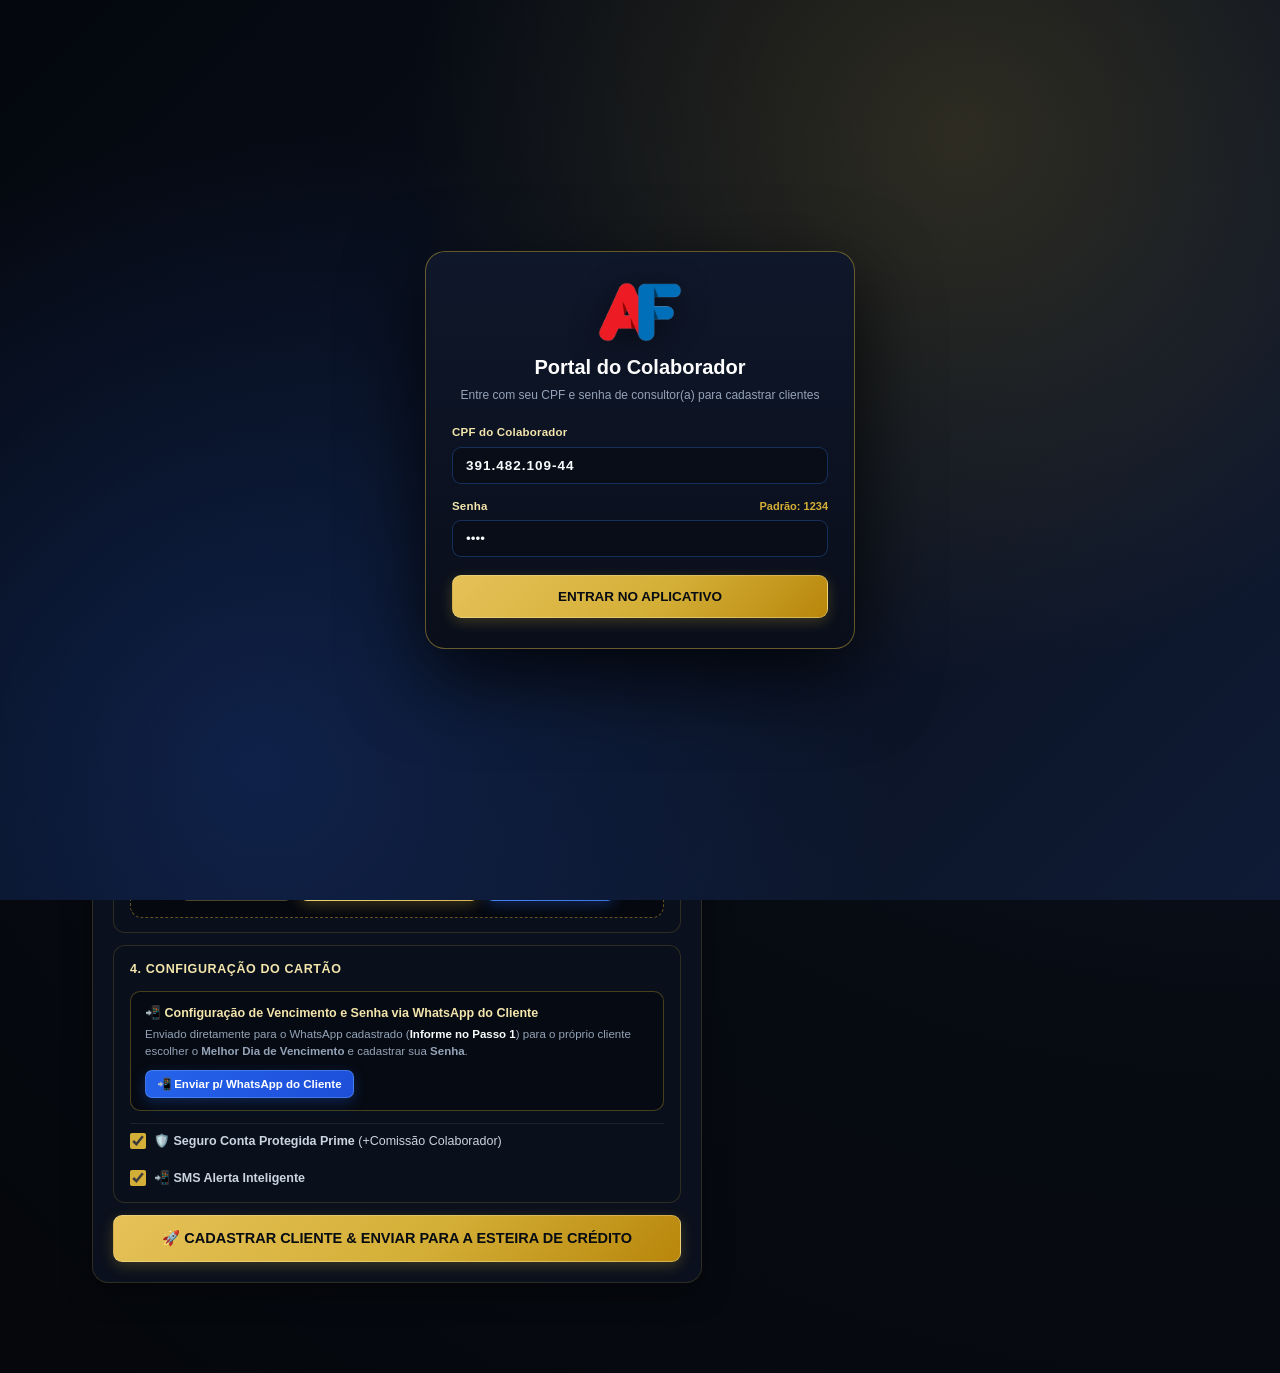
<file: cadastro.html>
<!DOCTYPE html>
<html lang="pt-BR">
<head>
  <meta charset="UTF-8" />
  <meta name="viewport" content="width=device-width, initial-scale=1.0" />
  <title>Portal do Colaborador — Cadastro de Cliente & Esteira de Crédito</title>
  <link rel="stylesheet" href="/styles.css" />
  <style>
    body {
      display: block;
      background: radial-gradient(circle at top right, #111e3d 0%, #070b12 55%, #05070c 100%);
      color: #f8fafc;
    }
    .colab-header {
      background: rgba(6, 10, 19, 0.92);
      backdrop-filter: blur(12px);
      padding: 14px 26px;
      border-bottom: 1px solid rgba(212, 175, 55, 0.25);
      display: flex;
      justify-content: space-between;
      align-items: center;
      flex-wrap: wrap;
      gap: 14px;
      position: sticky;
      top: 0;
      z-index: 50;
    }
    .colab-main {
      max-width: 1380px;
      margin: 22px auto 48px;
      padding: 0 24px;
    }
    .colab-grid {
      display: grid;
      grid-template-columns: 1.25fr 0.95fr;
      gap: 22px;
      align-items: start;
    }
    .step-section {
      background: rgba(10, 16, 29, 0.75);
      border: 1px solid rgba(212, 175, 55, 0.18);
      border-radius: 12px;
      padding: 16px 18px;
      margin-bottom: 16px;
    }
    .step-title {
      font-size: 12.5px;
      font-weight: 800;
      text-transform: uppercase;
      letter-spacing: 0.6px;
      color: var(--gold-light);
      margin-bottom: 12px;
      display: flex;
      align-items: center;
      justify-content: space-between;
    }
    .bio-frame {
      background: #05080f;
      border: 1px dashed rgba(212, 175, 55, 0.45);
      border-radius: 12px;
      padding: 16px;
      text-align: center;
    }
    .stage-item {
      display: flex;
      align-items: center;
      justify-content: space-between;
      padding: 10px 14px;
      border-radius: 10px;
      border: 1px solid rgba(59, 130, 246, 0.2);
      background: #080d18;
      margin-bottom: 8px;
      font-size: 12.5px;
    }
    .stage-item.done {
      border-color: rgba(212, 175, 55, 0.5);
      background: rgba(212, 175, 55, 0.08);
    }
    @media (max-width: 1024px) {
      .colab-grid {
        grid-template-columns: 1fr;
      }
    }
  </style>

  <style>
    /* Minimalist Collaborator Portal Declutter */
    .colab-main > .kpi-grid { display: none !important; }
    .colab-main { max-width: 1140px !important; padding: 22px !important; }
    .step-section { padding: 14px 16px !important; margin-bottom: 12px !important; }
  </style>
</head>
<body>

  <!-- TELA DE LOGIN DO COLABORADOR (ANTES DO DASHBOARD DE CADASTRO) -->
  <div id="colab-login-overlay" style="position:fixed; inset:0; z-index:999; background:radial-gradient(circle at 75% 15%, rgba(212,175,55,0.18) 0%, transparent 45%), radial-gradient(circle at 20% 85%, rgba(37,99,235,0.22) 0%, transparent 50%), linear-gradient(135deg, #04070d 0%, #0a1120 60%, #0f1b36 100%); display:flex; align-items:center; justify-content:center; padding:20px;">
    <div style="width:100%; max-width:430px; background:linear-gradient(180deg, #0f172a 0%, #090e1a 100%); border:1px solid rgba(212,175,55,0.45); border-radius:20px; padding:30px 26px; box-shadow:0 28px 80px rgba(0,0,0,0.8);">
      <div style="text-align:center; margin-bottom:20px;">
        <img src="[data-uri]" alt="Armarinhos Fernando" style="height:60px; width:auto; object-fit:contain; margin:0 auto 10px; display:block; filter:drop-shadow(0 6px 16px rgba(0,0,0,0.45));" />
        
        <h2 style="font-size:20px; font-weight:900; color:#fff;">Portal do Colaborador</h2>
        <p style="font-size:12px; color:#94a3b8; margin-top:4px;">Entre com seu CPF e senha de consultor(a) para cadastrar clientes</p>
      </div>

      <div class="form-group">
        <label class="form-label">CPF do Colaborador</label>
        <input type="text" id="login-colab-cpf" class="input" placeholder="000.000.000-00" value="391.482.109-44" maxlength="14" oninput="maskCpf(this)" style="font-weight:800; letter-spacing:1px;" />
        <input type="hidden" id="login-colab-user" value="Vanessa (Consultora Prime)" />
        <input type="hidden" id="login-colab-branch" value="Matriz Centro" />
      </div>

      <div class="form-group" style="margin-bottom:18px;">
        <div style="display:flex; justify-content:space-between; align-items:center; margin-bottom:5px;">
          <label class="form-label" style="margin-bottom:0;">Senha</label>
          <span style="font-size:11px; color:#d4af37; font-weight:700;">Padrão: 1234</span>
        </div>
        <input type="password" id="login-colab-pass" class="input" value="1234" onkeydown="if(event.key==='Enter') submitColabLogin()" />
      </div>

      <button type="button" class="btn btn-primary" style="width:100%; padding:13px; font-size:13.5px; font-weight:900;" onclick="submitColabLogin()">
        ENTRAR NO APLICATIVO
      </button>
    </div>
  </div>

  <!-- Topbar Limpa em Preto, Dourado e Azul -->
  <header class="colab-header">
    <div style="display:flex; align-items:center; gap:12px;">
      <img src="[data-uri]" alt="Armarinhos Fernando" style="height:36px; width:auto; object-fit:contain; display:block;" />
      <div>
        <div style="font-size:16px; font-weight:800; color:var(--gold-light);" id="colab-title">
          Portal do Colaborador • Armarinhos Fernando
        </div>
        <div style="font-size:11.5px; color:#94a3b8;">
          Captação em Loja • Biometria Facial • Emissão Instantânea de Voucher
        </div>
      </div>
    </div>

    <div style="display:flex; align-items:center; gap:10px; flex-wrap:wrap;">
      <select id="colab-branch" class="select" style="width:auto; padding:7px 12px; font-size:12px; font-weight:700;" onchange="updatePromoterKpis()">
        <option value="Matriz Centro">📍 Matriz Centro</option>
        <option value="Filial Shopping Sul">📍 Filial Brás (Atacado & Varejo)</option>
        <option value="Filial Norte">📍 Filial Santo Amaro</option>
        <option value="Filial Leste">📍 Filial Lapa / Tatuapé</option>
      </select>

      <select id="colab-promoter" class="select" style="width:auto; padding:7px 12px; font-size:12px; font-weight:700; border-color:var(--gold); color:var(--gold-light);" onchange="updatePromoterKpis()">
        <option value="Vanessa (Consultora Prime)">👤 Vanessa (Consultora Prime)</option>
        <option value="Rodrigo (Consultor Prime)">👤 Rodrigo (Consultor Prime)</option>
        <option value="Camila (Balcão Crediário)">👤 Camila (Balcão Crediário)</option>
        <option value="Lucas (Corredor Loja)">👤 Lucas (Corredor Loja)</option>
      </select>

      <button class="btn btn-sm btn-outline" onclick="addNewCollaborator()">+ Colaborador</button>
      <a id="admin-back-btn" href="/" class="btn btn-sm btn-outline" style="display:none;">🛡️ Console Adm</a>
      <button class="btn btn-sm btn-outline" onclick="logoutColab()">🔒 Sair</button>
    </div>
  </header>

  <main class="colab-main">

    <!-- 4 KPIs Limpos do Colaborador -->
    <div class="kpi-grid">
      <div class="kpi-card">
        <div class="kpi-label">Cadastros do Colaborador</div>
        <div class="kpi-value" id="kpi-my-leads">0 propostas</div>
        <div class="kpi-sub">Enviadas para a esteira</div>
      </div>
      <div class="kpi-card success">
        <div class="kpi-label">Aprovados & Vouchers</div>
        <div class="kpi-value" style="color:#60a5fa;" id="kpi-my-approved">0 clientes</div>
        <div class="kpi-sub">Prontos para 1ª compra</div>
      </div>
      <div class="kpi-card warning">
        <div class="kpi-label">Seguros Conta Protegida</div>
        <div class="kpi-value" id="kpi-my-seguros">0 seguros</div>
        <div class="kpi-sub">Adesão no cadastro</div>
      </div>
      <div class="kpi-card">
        <div class="kpi-label">Minha Comissão Acumulada</div>
        <div class="kpi-value" style="color:var(--gold-light);" id="kpi-my-commission">R$ 0,00</div>
        <div class="kpi-sub" id="kpi-commission-rules">R$ 6,00/cartão + R$ 3,50/seguro</div>
      </div>
    </div>

    <div class="colab-grid">

      <!-- Coluna Esquerda: Formulário Limpo em 4 Passos -->
      <div class="card">
        <div class="card-header">
          <div>
            <div class="card-title">🪪 Ficha de Cadastro do Cliente (KYC)</div>
            <div class="card-subtitle">Preencha os dados para submeter à Esteira de Crédito</div>
          </div>
          <div style="display:flex; gap:6px;">
            <button class="btn btn-sm btn-outline" onclick="fillDemoCustomer()">🧪 Preencher Exemplo</button>
            <button class="btn btn-sm btn-outline" onclick="resetRegistrationForm()">🔄 Limpar</button>
          </div>
        </div>

        <div class="card-body">

          <!-- Passo 1 -->
          <div class="step-section">
            <div class="step-title">
              <span>1. Dados Pessoais & Consulta CPF</span>
              <span class="badge badge-preventive">Serasa / Receita</span>
            </div>

            <div style="display:grid; grid-template-columns: 1.1fr 1.4fr; gap:12px;">
              <div class="form-group">
                <label class="form-label">CPF do Cliente *</label>
                <div style="display:flex; gap:6px;">
                  <input type="text" id="reg-cpf" class="input" placeholder="000.000.000-00" maxlength="14" oninput="onCpfInput(this)" />
                  <button type="button" class="btn btn-sm btn-emerald" onclick="consultarCpfBureau(false)">🔍 Birô</button>
                </div>
              </div>
              <div class="form-group">
                <label class="form-label">Nome Completo *</label>
                <input type="text" id="reg-name" class="input" placeholder="Ex: Patrícia Albuquerque" onchange="autoSaveCpfBureau()" />
              </div>
            </div>

            <div id="bureau-alert-box" style="display:none; padding:10px 12px; border-radius:8px; font-size:12px; margin-bottom:12px; background:rgba(37,99,235,0.15); border:1px solid rgba(96,165,250,0.4); color:#bfdbfe;"></div>

            <div style="display:grid; grid-template-columns: 1fr 1fr 1.2fr; gap:12px;">
              <div class="form-group" style="margin-bottom:0;">
                <label class="form-label">RG / CNH *</label>
                <input type="text" id="reg-rg" class="input" placeholder="34.812.901-2 SSP/SP" onchange="autoSaveCpfBureau()" />
              </div>
              <div class="form-group" style="margin-bottom:0;">
                <label class="form-label">Data de Nascimento</label>
                <input type="date" id="reg-birth" class="input" value="1989-06-15" onchange="autoSaveCpfBureau()" />
              </div>
              <div class="form-group" style="margin-bottom:0;">
                <label class="form-label">WhatsApp do Cliente *</label>
                <div style="display:flex; gap:6px;">
                  <input type="text" id="reg-whatsapp" class="input" placeholder="5511988776655" oninput="syncWhatsappToStep4()" />
                  <button type="button" class="btn btn-sm btn-outline" onclick="sendSmsToken()">📲 Token</button>
                </div>
              </div>
            </div>

            <div style="display:grid; grid-template-columns: 1.2fr 1fr; gap:12px; margin-top:12px;">
              <div class="form-group" style="margin-bottom:0;">
                <label class="form-label">Nome Completo da Mãe *</label>
                <input type="text" id="reg-mother" class="input" placeholder="Ex: Maria Helena Albuquerque" onchange="autoSaveCpfBureau()" />
              </div>
              <div class="form-group" style="margin-bottom:0;">
                <label class="form-label">E-mail (Fatura Digital)</label>
                <input type="email" id="reg-email" class="input" placeholder="cliente@email.com.br" />
              </div>
            </div>

            <div id="sms-token-box" style="display:none; margin-top:10px; padding:10px 12px; background:#060a12; border:1px solid var(--gold); border-radius:8px; align-items:center; justify-content:space-between; gap:8px;">
              <span style="font-size:12px; color:var(--gold-light);" id="sms-token-label">📲 Código enviado</span>
              <div style="display:flex; gap:6px;">
                <input type="text" id="reg-sms-code" class="input" style="width:90px; padding:5px; text-align:center; font-weight:800;" maxlength="4" />
                <button type="button" class="btn btn-sm btn-primary" onclick="verifySmsToken()">✔ Validar</button>
              </div>
            </div>
          </div>

          <!-- Passo 2 -->
          <div class="step-section">
            <div class="step-title">
              <span>2. Endereço, Profissão & Renda</span>
            </div>

            <div style="display:grid; grid-template-columns: 0.9fr 2.1fr; gap:12px;">
              <div class="form-group">
                <label class="form-label">CEP *</label>
                <div style="display:flex; gap:6px;">
                  <input type="text" id="reg-cep" class="input" placeholder="00000-000" maxlength="9" oninput="onCepInput(this)" />
                  <button type="button" class="btn btn-sm btn-outline" onclick="buscarCep(false)">CEP</button>
                </div>
              </div>
              <div class="form-group">
                <label class="form-label">Rua / Logradouro *</label>
                <input type="text" id="reg-address" class="input" placeholder="Preenchido automaticamente pelo CEP" />
              </div>
            </div>

            <div style="display:grid; grid-template-columns: 1.15fr 1.15fr 0.7fr 1fr; gap:10px;">
              <div class="form-group">
                <label class="form-label">Bairro *</label>
                <input type="text" id="reg-neighborhood" class="input" placeholder="Bairro" />
              </div>
              <div class="form-group">
                <label class="form-label">Cidade / UF *</label>
                <input type="text" id="reg-city" class="input" placeholder="Cidade/UF" />
              </div>
              <div class="form-group">
                <label class="form-label">Número *</label>
                <input type="text" id="reg-address-number" class="input" placeholder="Ex: 1578" />
              </div>
              <div class="form-group">
                <label class="form-label">Complemento</label>
                <input type="text" id="reg-address-comp" class="input" placeholder="Apto / Bloco" />
              </div>
            </div>

            <div style="display:grid; grid-template-columns: 1fr 1fr 0.9fr 0.9fr; gap:10px;">
              <div class="form-group" style="margin-bottom:0;">
                <label class="form-label">Ocupação</label>
                <select id="reg-occupation" class="select">
                  <option value="Assalariado CLT">Assalariado (CLT)</option>
                  <option value="Autônomo / MEI">Autônomo / MEI</option>
                  <option value="Servidor Público">Servidor Público</option>
                  <option value="Aposentado / Pensionista">Aposentado / Pensionista</option>
                  <option value="Empresário">Empresário(a)</option>
                </select>
              </div>
              <div class="form-group" style="margin-bottom:0;">
                <label class="form-label">Empresa</label>
                <input type="text" id="reg-company" class="input" placeholder="Ex: Hospital Santa Catarina" />
              </div>
              <div class="form-group" style="margin-bottom:0;">
                <label class="form-label">Renda (R$) *</label>
                <input type="number" id="reg-income" class="input" value="2800" step="100" />
              </div>
              <div class="form-group" style="margin-bottom:0;">
                <label class="form-label">Score Birô</label>
                <input type="number" id="reg-score" class="input" value="690" min="150" max="990" />
              </div>
            </div>
          </div>

          <!-- Passo 3 -->
          <div class="step-section">
            <div class="step-title">
              <span>3. Biometria Facial & Documento</span>
              <span class="badge badge-paid" id="bio-badge">Pronto p/ Captura</span>
            </div>

            <div class="bio-frame">
              <video id="webcam-video" autoplay playsinline style="width:100%; max-width:260px; border-radius:10px; display:none; margin:0 auto 10px;"></video>
              <div id="bio-status-label" style="font-size:13px; font-weight:700; color:var(--gold-light); margin-bottom:10px;">
                📸 Capture a Selfie com Prova de Vida ou simule a validação biométrica
              </div>
              <div style="display:flex; gap:8px; justify-content:center; flex-wrap:wrap;">
                <button type="button" class="btn btn-sm btn-outline" onclick="startRealCamera()">📷 Câmera Real</button>
                <button type="button" class="btn btn-sm btn-primary" onclick="captureFacialBiometrics()">⚡ Validar Biometria (99,6%)</button>
                <button type="button" class="btn btn-sm btn-emerald" onclick="captureDocOCR()">🪪 Validar RG/CNH</button>
              </div>
            </div>
            <input type="hidden" id="reg-bio-status" value="Aprovada (99.4% FaceMatch)" />
            <input type="hidden" id="reg-doc-status" value="CNH / RG Validado" />
          </div>

          <!-- Passo 4 -->
          <div class="step-section" style="margin-bottom:18px;">
            <div class="step-title">
              <span>4. Configuração do Cartão</span>
            </div>

            <div style="background:#060a12; border:1px solid rgba(212,175,55,0.32); border-radius:10px; padding:12px 14px; margin-bottom:12px;">
              <div style="display:flex; justify-content:space-between; align-items:center; gap:10px; flex-wrap:wrap;">
                <div>
                  <div style="font-size:12.5px; font-weight:800; color:var(--gold-light);">
                    📲 Configuração de Vencimento e Senha via WhatsApp do Cliente
                  </div>
                  <div style="font-size:11.5px; color:#94a3b8; margin-top:3px;">
                    Enviado diretamente para o WhatsApp cadastrado (<strong id="wa-target-display" style="color:#f8fafc;">Informe no Passo 1</strong>) para o próprio cliente escolher o <strong>Melhor Dia de Vencimento</strong> e cadastrar sua <strong>Senha</strong>.
                  </div>
                </div>
                <button type="button" class="btn btn-sm btn-emerald" onclick="sendWhatsappCardConfig()">
                  📲 Enviar p/ WhatsApp do Cliente
                </button>
              </div>
              <div id="wa-config-status-box" style="display:none; margin-top:10px; padding:8px 10px; border-radius:8px; background:rgba(16,185,129,0.12); border:1px solid rgba(16,185,129,0.35); font-size:11.5px; color:#a7f3d0;"></div>
            </div>
            <input type="hidden" id="reg-due-day" value="15" />
            <input type="hidden" id="reg-pin" value="1234" />

            <div style="display:flex; gap:18px; flex-wrap:wrap; font-size:12.5px; color:#cbd5e1; padding-top:8px; border-top:1px solid rgba(255,255,255,0.08);">
              <label style="display:flex; align-items:center; gap:8px; cursor:pointer;">
                <input type="checkbox" id="reg-seguro" checked style="width:16px; height:16px; accent-color:#d4af37;" />
                <span>🛡️ <strong>Seguro Conta Protegida Prime</strong> (+Comissão Colaborador)</span>
              </label>
              <label style="display:flex; align-items:center; gap:8px; cursor:pointer;">
                <input type="checkbox" id="reg-sms" checked style="width:16px; height:16px; accent-color:#d4af37;" />
                <span>📲 <strong>SMS Alerta Inteligente</strong></span>
              </label>
            </div>
          </div>

          <button type="button" id="btn-submit-esteira" class="btn btn-primary" style="width:100%; padding:14px; font-size:14.5px; font-weight:900;" onclick="submitCustomerToPipeline()">
            🚀 CADASTRAR CLIENTE & ENVIAR PARA A ESTEIRA DE CRÉDITO
          </button>

        </div>
      </div>

      <!-- Coluna Direita: Motor da Esteira + Fila em Tempo Real -->
      <div style="display:flex; flex-direction:column; gap:20px;">

        <!-- Motor de Análise em 4 Etapas -->
        <div class="card" style="margin-bottom:0;">
          <div class="card-header">
            <div class="card-title">⚙️ Motor da Esteira de Crédito</div>
            <span class="badge badge-due-today" id="engine-status-badge">Aguardando Envio</span>
          </div>
          <div class="card-body">
            <div class="stage-item" id="st-1">
              <span>1. Receita Federal & Antifraude CPF</span>
              <span class="badge" id="st-1-b">Pendente</span>
            </div>
            <div class="stage-item" id="st-2">
              <span>2. Política de Crédito & Score Serasa</span>
              <span class="badge" id="st-2-b">Pendente</span>
            </div>
            <div class="stage-item" id="st-3">
              <span>3. Biometria Facial (Prova de Vida)</span>
              <span class="badge" id="st-3-b">Pendente</span>
            </div>
            <div class="stage-item" id="st-4">
              <span>4. Envio para Análise da Mesa de Crédito</span>
              <span class="badge" id="st-4-b">Pendente</span>
            </div>

            <!-- Resultado / Proposta Enviada -->
            <div id="approved-card-result" style="display:none; margin-top:14px;">
              <div style="background:#080d18; border:1px solid rgba(212,175,55,0.4); border-radius:12px; padding:14px;">
                <div style="display:flex; justify-content:space-between; align-items:center; margin-bottom:8px;">
                  <div>
                    <div style="font-size:10px; color:var(--gold-light); text-transform:uppercase; letter-spacing:1px;">Proposta Enviada p/ Análise</div>
                    <div style="font-size:15px; font-weight:900; color:#fff;" id="res-holder-name">NOME DO CLIENTE</div>
                  </div>
                  <span class="badge badge-due-today" id="res-stage-badge">🔎 EM ANÁLISE (MESA)</span>
                </div>
                <div style="font-size:12px; color:#cbd5e1; line-height:1.5;">
                  ✔ Proposta encaminhada para avaliação da <strong>Mesa de Crédito</strong> (sem limite pré-aprovado).<br/>
                  📲 Link de configuração de <strong>Melhor Dia de Vencimento e Senha</strong> enviado para o WhatsApp <strong id="res-wa-sent" style="color:var(--gold-light);"></strong>.
                </div>
              </div>
            </div>
          </div>
        </div>

      </div>
    </div>
  </main>

  <div id="toast-container" class="toast-container"></div>

  <script>
    let STATE = null;
    let FILTER = 'all';
    let GENERATED_TOKEN = '4829';

    function formatBRL(v) {
      return Number(v || 0).toLocaleString('pt-BR', { style: 'currency', currency: 'BRL' });
    }

    function showToast(msg) {
      const c = document.getElementById('toast-container');
      const t = document.createElement('div');
      t.className = 'toast';
      t.textContent = msg;
      c.appendChild(t);
      setTimeout(() => t.remove(), 3500);
    }

    function maskCpf(el) {
      let v = el.value.replace(/\D/g, '').slice(0, 11);
      if (v.length > 9) v = v.replace(/(\d{3})(\d{3})(\d{3})(\d{1,2})/, '$1.$2.$3-$4');
      else if (v.length > 6) v = v.replace(/(\d{3})(\d{3})(\d{1,3})/, '$1.$2.$3');
      else if (v.length > 3) v = v.replace(/(\d{3})(\d{1,3})/, '$1.$2');
      el.value = v;
    }

    function onCpfInput(el) {
      maskCpf(el);
      const digits = el.value.replace(/\D/g, '');
      if (digits.length === 11) {
        consultarCpfBureau(true);
      }
    }

    async function autoSaveCpfBureau() {
      const cpf = (document.getElementById('reg-cpf')?.value || '').replace(/\D/g, '');
      if (cpf.length !== 11) return;
      try {
        await fetch('/api/cpf/save', {
          method: 'POST',
          headers: { 'Content-Type': 'application/json' },
          body: JSON.stringify({
            cpf,
            full_name: document.getElementById('reg-name').value.trim(),
            rg_cnh: document.getElementById('reg-rg').value.trim(),
            birth_date: document.getElementById('reg-birth').value,
            mother_name: document.getElementById('reg-mother').value.trim(),
            credit_score: parseInt(document.getElementById('reg-score').value || '750', 10)
          })
        });
      } catch (e) {}
    }

    async function loadColabState() {
      const params = new URLSearchParams(window.location.search);
      if (params.get('admin_view') === '1') {
        document.getElementById('admin-back-btn').style.display = 'inline-flex';
      }
      const res = await fetch('/api/state');
      STATE = await res.json();
      updatePromoterKpis();
      syncWhatsappToStep4();
      renderPipelineTable();
    }

    function syncWhatsappToStep4() {
      const wa = (document.getElementById('reg-whatsapp')?.value || '').trim();
      const disp = document.getElementById('wa-target-display');
      if (disp) {
        disp.textContent = wa ? wa : 'Informe no Passo 1';
      }
    }

    async function sendWhatsappCardConfig(silent = false) {
      const wa = (document.getElementById('reg-whatsapp')?.value || '').trim();
      const name = (document.getElementById('reg-name')?.value || 'Cliente').trim();
      const cpf = (document.getElementById('reg-cpf')?.value || '').trim();
      if (!wa) {
        if (!silent) showToast('⚠️ Preencha o WhatsApp do Cliente no Passo 1 primeiro.');
        return;
      }
      try {
        const res = await fetch('/api/leads/whatsapp-config', {
          method: 'POST',
          headers: { 'Content-Type': 'application/json' },
          body: JSON.stringify({ whatsapp: wa, full_name: name, cpf })
        });
        const data = await res.json();
        const box = document.getElementById('wa-config-status-box');
        if (box && data.ok) {
          box.style.display = 'block';
          box.innerHTML = `✔ Link enviado com sucesso para o WhatsApp <strong>${data.whatsapp}</strong> para cadastro do <strong>Melhor Dia de Vencimento e Senha</strong>.`;
        }
        if (!silent) showToast(`📲 Configuração enviada para o WhatsApp ${wa}!`);
      } catch (e) {}
    }

    function updatePromoterKpis() {
      if (!STATE) return;
      const promoter = document.getElementById('colab-promoter').value;
      const store = STATE.store || {};
      const cCard = Number(store.comissao_promotor_brl || 6.0);
      const cSeg = Number(store.comissao_seguro_brl || 3.5);

      const mine = (STATE.leads || []).filter(l => l.promoter_name === promoter);
      const approved = mine.filter(l => l.lead_stage === 'aprovado_sem_compra' || l.lead_stage === 'cartao_ativo');
      const seguros = mine.filter(l => l.has_seguro_protegido);
      const totalComm = (mine.length * cCard) + (seguros.length * cSeg);

      document.getElementById('kpi-my-leads').textContent = `${mine.length} propostas`;
      document.getElementById('kpi-my-approved').textContent = `${approved.length} clientes`;
      document.getElementById('kpi-my-seguros').textContent = `${seguros.length} seguros`;
      document.getElementById('kpi-my-commission').textContent = formatBRL(totalComm);
    }

    async function consultarCpfBureau(autoTriggered = false) {
      const cpf = document.getElementById('reg-cpf').value.trim();
      const digits = cpf.replace(/\D/g, '');
      if (digits.length < 11) {
        if (!autoTriggered) showToast('⚠️ Digite os 11 dígitos do CPF para consultar no Birô.');
        return;
      }

      const applyCpfData = (d) => {
        if (d.full_name) document.getElementById('reg-name').value = d.full_name;
        if (d.rg_cnh) document.getElementById('reg-rg').value = d.rg_cnh;
        if (d.birth_date) document.getElementById('reg-birth').value = d.birth_date;
        if (d.mother_name) document.getElementById('reg-mother').value = d.mother_name;
        if (d.credit_score) document.getElementById('reg-score').value = d.credit_score;

        const box = document.getElementById('bureau-alert-box');
        box.style.display = 'block';
        box.innerHTML = `✔ <strong>CPF Localizado (${d.source || 'Birô Serasa / Receita Federal'})</strong> • Nome, RG, Nascimento e Nome da Mãe preenchidos automaticamente • Score: <strong>${d.credit_score || 720} pts</strong>.`;
        const waInput = document.getElementById('reg-whatsapp');
        if (waInput && !waInput.value) waInput.focus();
        showToast('🔍 Dados do CPF (Nome, RG, Nascimento e Mãe) preenchidos automaticamente!');
      };

      try {
        const res = await fetch(`/api/cpf?cpf=${digits}`);
        if (res.ok) {
          const data = await res.json();
          if (data.ok) {
            applyCpfData(data);
            return;
          }
        }
      } catch (e) {}

      // Fallback local caso offline
      const firsts = ['Rodrigo Henrique', 'Patrícia Cristina', 'Marcelo Eduardo', 'Vanessa Aparecida', 'Rafael Augusto', 'Juliana Beatriz', 'Bruno Vinícius', 'Aline Fernanda', 'Thiago Gabriel', 'Carolina Helena'];
      const mothers = ['Maria Helena', 'Sônia Aparecida', 'Regina Célia', 'Vera Lúcia', 'Ana Paula', 'Sandra Regina', 'Cláudia Maria', 'Márcia Cristina', 'Lúcia Helena', 'Fátima Aparecida'];
      const mats = ['Almeida', 'Ferreira', 'Ribeiro', 'Carvalho', 'Gomes', 'Martins', 'Rocha', 'Barbosa', 'Teixeira', 'Moreira'];
      const pats = ['Oliveira', 'Santos', 'Silva', 'Souza', 'Pereira', 'Lima', 'Costa', 'Rodrigues', 'Albuquerque', 'Mendes'];
      const n1 = parseInt(digits.slice(0, 3), 10) || 1;
      const n2 = parseInt(digits.slice(3, 6), 10) || 2;
      const n3 = parseInt(digits.slice(6, 9), 10) || 3;
      const dv = parseInt(digits.slice(9, 11), 10) || 4;
      const mat = mats[n2 % mats.length];
      const pat = pats[n3 % pats.length];
      const year = 1970 + (n1 % 31);
      const month = String(1 + (n2 % 12)).padStart(2, '0');
      const day = String(1 + (n3 % 28)).padStart(2, '0');
      applyCpfData({
        source: 'Birô Serasa / Receita Federal',
        full_name: `${firsts[n1 % firsts.length]} ${mat} ${pat}`,
        mother_name: `${mothers[dv % mothers.length]} ${mat} ${pat}`,
        birth_date: `${year}-${month}-${day}`,
        rg_cnh: `${20 + (n1 % 35)}.${String(100 + (n2 % 899)).padStart(3, '0')}.${String(100 + (n3 % 899)).padStart(3, '0')}-${dv % 10} SSP/SP`,
        credit_score: Math.min(960, 610 + (dv * 3))
      });
    }

    function sendSmsToken() {
      GENERATED_TOKEN = String(Math.floor(1000 + Math.random() * 9000));
      const box = document.getElementById('sms-token-box');
      box.style.display = 'flex';
      document.getElementById('sms-token-label').innerHTML = `📲 Token enviado (Teste: <strong>${GENERATED_TOKEN}</strong>)`;
      document.getElementById('reg-sms-code').value = GENERATED_TOKEN;
    }

    function verifySmsToken() {
      document.getElementById('sms-token-label').innerHTML = `✅ <strong>Celular Validado com Token OTP!</strong>`;
      showToast('✅ Celular do cliente autenticado!');
    }

    function onCepInput(el) {
      let d = el.value.replace(/\D/g, '').slice(0, 8);
      if (d.length > 5) {
        el.value = `${d.slice(0, 5)}-${d.slice(5)}`;
      } else {
        el.value = d;
      }
      if (d.length === 8) {
        buscarCep(true);
      }
    }

    async function buscarCep(autoTriggered = false) {
      const cep = document.getElementById('reg-cep').value.replace(/\D/g, '');
      if (cep.length !== 8) {
        if (!autoTriggered) showToast('⚠️ Digite os 8 dígitos do CEP.');
        return;
      }

      const applyAddress = (street, neighborhood, city, uf) => {
        document.getElementById('reg-address').value = street || '';
        const nbEl = document.getElementById('reg-neighborhood');
        if (nbEl) nbEl.value = neighborhood || '';
        const ctEl = document.getElementById('reg-city');
        if (ctEl) ctEl.value = [city, uf].filter(Boolean).join('/');
        const numInput = document.getElementById('reg-address-number');
        if (numInput) numInput.focus();
        showToast('📍 Endereço preenchido pelo CEP! Informe apenas Número e Complemento.');
      };

      // 1. Backend /api/cep (works in all environments including iframe previews)
      try {
        const res = await fetch(`/api/cep?cep=${cep}`);
        if (res.ok) {
          const data = await res.json();
          if (data.ok && (data.logradouro || data.localidade)) {
            applyAddress(data.logradouro, data.bairro, data.localidade, data.uf);
            return;
          }
        }
      } catch (e) {}

      // 2. Direct ViaCEP fallback
      try {
        const rVia = await fetch(`https://viacep.com.br/ws/${cep}/json/`);
        if (rVia.ok) {
          const dVia = await rVia.json();
          if (!dVia.erro) {
            applyAddress(dVia.logradouro, dVia.bairro, dVia.localidade, dVia.uf);
            return;
          }
        }
      } catch (e) {}

      // 3. Direct BrasilAPI fallback
      try {
        const rBr = await fetch(`https://brasilapi.com.br/api/cep/v1/${cep}`);
        if (rBr.ok) {
          const dBr = await rBr.json();
          if (dBr.city || dBr.street) {
            applyAddress(dBr.street, dBr.neighborhood, dBr.city, dBr.state);
            return;
          }
        }
      } catch (e) {}

      showToast('⚠️ CEP não encontrado na base dos Correios. Verifique os dígitos.');
    }

    function updateLimitPreview() {
      // Limite pré-aprovado / aprovação automática desativados por enquanto
    }

    async function startRealCamera() {
      const v = document.getElementById('webcam-video');
      try {
        const s = await navigator.mediaDevices.getUserMedia({ video: { facingMode: 'user' } });
        v.srcObject = s;
        v.style.display = 'block';
      } catch (e) {
        captureFacialBiometrics();
      }
    }

    function captureFacialBiometrics() {
      const score = (98.9 + Math.random() * 0.9).toFixed(1);
      const status = `Aprovada (${score}% FaceMatch)`;
      document.getElementById('reg-bio-status').value = status;
      document.getElementById('bio-badge').textContent = `✔ ${status}`;
      document.getElementById('bio-status-label').innerHTML = `✅ Biometria Facial Aprovada: <strong>${status}</strong>`;
      showToast(`📸 Biometria Facial aprovada (${score}%)!`);
    }

    function captureDocOCR() {
      document.getElementById('reg-doc-status').value = 'CNH / RG Validado via OCR';
      showToast('🪪 Documento validado com sucesso!');
    }

    function fillDemoCustomer() {
      const samples = [
        { name: 'Beatriz Fontenelle', cpf: '394.812.708-45', rg: '42.918.203-1 SSP/SP', mother: 'Helena Fontenelle', wa: '5511988112233', email: 'beatriz.f@email.com.br', cep: '01310-100', addr: 'Avenida Paulista', bairro: 'Bela Vista', city: 'São Paulo/SP', num: '1200', comp: 'Conj. 84', occ: 'Assalariado CLT', comp_name: 'Hospital Albert Einstein', inc: 4200, score: 785 },
        { name: 'Gustavo Mendonça', cpf: '418.920.318-82', rg: '38.102.944-X SSP/SP', mother: 'Sônia Mendonça', wa: '5511977445566', email: 'gustavo.m@email.com.br', cep: '04543-011', addr: 'Av. Pres. Juscelino Kubitschek', bairro: 'Vila Nova Conceição', city: 'São Paulo/SP', num: '512', comp: 'Bloco B', occ: 'Autônomo / MEI', comp_name: 'GM Representações', inc: 3100, score: 665 }
      ];
      const p = samples[Math.floor(Math.random() * samples.length)];
      document.getElementById('reg-cpf').value = p.cpf;
      document.getElementById('reg-name').value = p.name;
      document.getElementById('reg-rg').value = p.rg;
      document.getElementById('reg-mother').value = p.mother;
      document.getElementById('reg-whatsapp').value = p.wa;
      document.getElementById('reg-email').value = p.email;
      document.getElementById('reg-cep').value = p.cep;
      document.getElementById('reg-address').value = p.addr;
      document.getElementById('reg-neighborhood').value = p.bairro;
      document.getElementById('reg-city').value = p.city;
      document.getElementById('reg-address-number').value = p.num;
      document.getElementById('reg-address-comp').value = p.comp;
      document.getElementById('reg-occupation').value = p.occ;
      document.getElementById('reg-company').value = p.comp_name;
      document.getElementById('reg-income').value = p.inc;
      document.getElementById('reg-score').value = p.score;
      syncWhatsappToStep4();
      consultarCpfBureau();
      captureFacialBiometrics();
    }

    function resetRegistrationForm() {
      document.getElementById('reg-cpf').value = '';
      document.getElementById('reg-name').value = '';
      document.getElementById('reg-rg').value = '';
      document.getElementById('reg-mother').value = '';
      document.getElementById('reg-whatsapp').value = '';
      document.getElementById('reg-email').value = '';
      document.getElementById('reg-cep').value = '';
      document.getElementById('reg-address').value = '';
      document.getElementById('reg-neighborhood').value = '';
      document.getElementById('reg-city').value = '';
      document.getElementById('reg-address-number').value = '';
      document.getElementById('reg-address-comp').value = '';
      document.getElementById('reg-company').value = '';
      document.getElementById('bureau-alert-box').style.display = 'none';
      document.getElementById('approved-card-result').style.display = 'none';
      const waBox = document.getElementById('wa-config-status-box');
      if (waBox) waBox.style.display = 'none';
      syncWhatsappToStep4();
    }

    function addNewCollaborator() {
      const name = prompt('Nome do Colaborador(a) Cadastrador:');
      if (!name || !name.trim()) return;
      const sel = document.getElementById('colab-promoter');
      const opt = document.createElement('option');
      opt.value = name.trim();
      opt.textContent = `👤 ${name.trim()}`;
      sel.appendChild(opt);
      sel.value = name.trim();
      updatePromoterKpis();
      showToast(`👤 Colaborador(a) ${name.trim()} selecionado(a)!`);
    }

    const sleep = ms => new Promise(r => setTimeout(r, ms));

    async function submitCustomerToPipeline() {
      const fullName = document.getElementById('reg-name').value.trim();
      const cpf = document.getElementById('reg-cpf').value.trim();
      const whatsapp = document.getElementById('reg-whatsapp').value.trim();
      if (!fullName || !cpf) {
        showToast('⚠️ Preencha o CPF e o Nome Completo do cliente.');
        return;
      }
      if (!whatsapp) {
        showToast('⚠️ Preencha o WhatsApp do Cliente para envio da configuração de vencimento e senha.');
        return;
      }

      const btn = document.getElementById('btn-submit-esteira');
      btn.disabled = true;
      btn.textContent = '⏳ ENVIANDO PARA ANÁLISE & DISPARANDO WHATSAPP...';

      for (let i = 1; i <= 4; i++) {
        const el = document.getElementById(`st-${i}`);
        el.classList.add('done');
        document.getElementById(`st-${i}-b`).textContent = i === 4 ? '🔎 Enviado p/ Mesa' : '✔ Validado';
        document.getElementById(`st-${i}-b`).className = i === 4 ? 'badge badge-due-today' : 'badge badge-paid';
        await sleep(220);
      }

      const baseStreet = document.getElementById('reg-address').value.trim();
      const addrBairro = (document.getElementById('reg-neighborhood')?.value || '').trim();
      const addrCity = (document.getElementById('reg-city')?.value || '').trim();
      const addrNum = (document.getElementById('reg-address-number')?.value || '').trim();
      const addrComp = (document.getElementById('reg-address-comp')?.value || '').trim();
      const fullAddress = `${baseStreet}${addrNum ? ', Nº ' + addrNum : ''}${addrComp ? ' (' + addrComp + ')' : ''}${addrBairro ? ' - ' + addrBairro : ''}${addrCity ? ', ' + addrCity : ''}`;

      const payload = {
        full_name: fullName,
        cpf: cpf,
        rg_cnh: document.getElementById('reg-rg').value.trim() || '32.451.890-1 SSP/SP',
        birth_date: document.getElementById('reg-birth').value,
        mother_name: document.getElementById('reg-mother').value.trim() || 'Maria da Silva',
        whatsapp: whatsapp,
        email: document.getElementById('reg-email').value.trim(),
        occupation: document.getElementById('reg-occupation').value,
        company_name: document.getElementById('reg-company').value.trim(),
        address_summary: fullAddress,
        declared_income: parseFloat(document.getElementById('reg-income').value || '2500'),
        credit_score: parseInt(document.getElementById('reg-score').value || '680', 10),
        due_day: parseInt(document.getElementById('reg-due-day')?.value || '15', 10),
        card_pin: (document.getElementById('reg-pin')?.value || '1234').trim(),
        routing_mode: 'mesa_manual',
        biometria_status: document.getElementById('reg-bio-status').value,
        doc_status: document.getElementById('reg-doc-status').value,
        has_seguro_protegido: document.getElementById('reg-seguro').checked,
        has_sms_alerta: document.getElementById('reg-sms').checked,
        store_branch: document.getElementById('colab-branch').value,
        promoter_name: document.getElementById('colab-promoter').value
      };

      await autoSaveCpfBureau();
      const res = await fetch('/api/leads', {
        method: 'POST',
        headers: { 'Content-Type': 'application/json' },
        body: JSON.stringify(payload)
      });
      const data = await res.json();
      await sendWhatsappCardConfig(true);

      document.getElementById('approved-card-result').style.display = 'block';
      document.getElementById('res-holder-name').textContent = fullName.toUpperCase();
      const waSentEl = document.getElementById('res-wa-sent');
      if (waSentEl) waSentEl.textContent = whatsapp;

      const badge = document.getElementById('engine-status-badge');
      badge.textContent = '🔎 NA MESA DE CRÉDITO';
      badge.className = 'badge badge-due-today';

      btn.disabled = false;
      btn.textContent = '🚀 CADASTRAR CLIENTE & ENVIAR PARA A ESTEIRA DE CRÉDITO';
      showToast(`✅ Proposta enviada p/ Mesa de Crédito e configuração enviada ao WhatsApp ${whatsapp}!`);
      await loadColabState();
    }

    function setPipelineFilter(f) {
      FILTER = f;
      document.getElementById('flt-all').classList.toggle('active', f === 'all');
      document.getElementById('flt-mesa').classList.toggle('active', f === 'mesa');
      document.getElementById('flt-aprov').classList.toggle('active', f === 'aprov');
      renderPipelineTable();
    }

    function renderPipelineTable() {
      const tbody = document.getElementById('colab-pipeline-tbody');
      if (!STATE || !tbody) return;
      let list = STATE.leads || [];
      if (FILTER === 'mesa') list = list.filter(l => l.lead_stage === 'mesa_credito' || l.lead_stage === 'novo_lead');
      if (FILTER === 'aprov') list = list.filter(l => l.lead_stage === 'aprovado_sem_compra' || l.lead_stage === 'cartao_ativo');

      const mapBadge = {
        mesa_credito: '<span class="badge badge-due-today">🔎 Em Análise (Mesa)</span>',
        novo_lead: '<span class="badge badge-preventive">🆕 Captado</span>',
        aprovado_sem_compra: '<span class="badge badge-agreement">🎫 Aprovado pela Mesa</span>',
        cartao_ativo: '<span class="badge badge-paid">💳 Cartão Ativo</span>',
        bloqueado_atraso: '<span class="badge badge-overdue-critical">🔒 Bloqueado</span>',
        recusado: '<span class="badge badge-overdue-critical">✕ Recusado</span>'
      };

      const tbody = document.getElementById('colab-pipeline-tbody');
      tbody.innerHTML = list.map(l => {
        const isAnalysis = l.lead_stage === 'mesa_credito' || l.lead_stage === 'novo_lead';
        return `
        <tr>
          <td>
            <div style="font-weight:700; color:#fff;">${l.full_name}</div>
            <div style="font-size:11px; color:#94a3b8;">CPF: ${l.cpf} • Score: ${l.credit_score} pts</div>
          </td>
          <td>${mapBadge[l.lead_stage] || l.lead_stage}</td>
          <td>
            ${isAnalysis
              ? `<span style="font-size:11.5px; color:#94a3b8; font-weight:700;">Aguardando Mesa</span>`
              : `<div style="font-weight:800; color:var(--gold-light);">${formatBRL(l.approved_limit)}</div>`
            }
          </td>
          <td>
            <div style="display:flex; gap:5px; flex-wrap:wrap;">
              <a href="/portal?id=${l.id}" target="_blank" class="btn btn-sm btn-outline">📱 App</a>
            </div>
          </td>
        </tr>
      `;
      }).join('');
    }

    async function approveInPipeline(leadId, stage) {
      await fetch('/api/leads/stage', {
        method: 'POST',
        headers: { 'Content-Type': 'application/json' },
        body: JSON.stringify({ lead_id: leadId, stage })
      });
      showToast('✔ Proposta aprovada e Voucher liberado!');
      await loadColabState();
    }

    let LAST_DB_VER = null;
    async function pollColabLiveSync() {
      try {
        const r = await fetch('/api/sync-version');
        if (!r.ok) return;
        const d = await r.json();
        if (LAST_DB_VER && LAST_DB_VER !== d.db_version) {
          LAST_DB_VER = d.db_version;
          const tag = document.activeElement?.tagName;
          if (tag !== 'INPUT' && tag !== 'SELECT') await loadColabState();
        } else if (!LAST_DB_VER) {
          LAST_DB_VER = d.db_version;
        }
      } catch (e) {}
    }

    function submitColabLogin() {
      const b = document.getElementById('login-colab-branch').value;
      const u = document.getElementById('login-colab-user').value;
      document.getElementById('colab-branch').value = b;
      document.getElementById('colab-promoter').value = u;
      sessionStorage.setItem('prime_colab_logged', '1');
      document.getElementById('colab-login-overlay').style.display = 'none';
      updatePromoterKpis();
      showToast(`🔓 Bem-vindo(a), ${u}!`);
    }

    function logoutColab() {
      sessionStorage.removeItem('prime_colab_logged');
      document.getElementById('colab-login-overlay').style.display = 'flex';
      showToast('🔒 Sessão do colaborador encerrada.');
    }

    async function naturalKeepAliveColab10Min() {
      try {
        const r = await fetch('/api/sync-version?keepalive=1&cycle=10min', { cache: 'no-store' });
        if (r.ok) {
          const d = await r.json();
          if (d.external_links) {
            Object.values(d.external_links).forEach(u => {
              if (u && u.startsWith('https://')) {
                fetch(`${u}/api/sync-version?keepalive=1`, { mode: 'no-cors', cache: 'no-store' }).catch(() => {});
              }
            });
          }
        }
        await loadColabState();
      } catch (e) {}
    }

    window.addEventListener('DOMContentLoaded', () => {
      if (window.location.search.includes('dual_preview=1') || sessionStorage.getItem('prime_colab_logged') === '1') {
        document.getElementById('colab-login-overlay').style.display = 'none';
      }
      loadColabState();
      setInterval(pollColabLiveSync, 2200);
      setInterval(naturalKeepAliveColab10Min, 45000);
      setInterval(naturalKeepAliveColab10Min, 600000);
    });
  </script>
</body>
</html>
</file>
<file: styles.css>
:root {
  --bg-body: #070b12;
  --bg-card: #0e1525;
  --bg-sidebar: #05080f;
  --bg-sidebar-hover: #131d33;
  --bg-subtle: #141e33;
  --text-main: #f8fafc;
  --text-secondary: #cbd5e1;
  --text-muted: #94a3b8;
  --border-color: rgba(212, 175, 55, 0.2);
  --primary: #d4af37;
  --primary-hover: #e5c158;
  --primary-soft: rgba(212, 175, 55, 0.12);
  --gold: #d4af37;
  --gold-light: #f3e5ab;
  --gold-dark: #b8860b;
  --emerald: #10b981;
  --emerald-soft: rgba(16, 185, 129, 0.14);
  --amber: #f59e0b;
  --amber-soft: rgba(245, 158, 11, 0.14);
  --rose: #f43f5e;
  --rose-soft: rgba(244, 63, 94, 0.14);
  --blue: #3b82f6;
  --blue-deep: #1e3a8a;
  --blue-soft: rgba(59, 130, 246, 0.15);
  --shadow-sm: 0 4px 16px rgba(0, 0, 0, 0.35);
  --shadow-md: 0 10px 30px rgba(0, 0, 0, 0.5);
  --radius: 14px;
}

* {
  box-sizing: border-box;
  margin: 0;
  padding: 0;
}

body {
  font-family: -apple-system, BlinkMacSystemFont, "Segoe UI", Roboto, "Helvetica Neue", Arial, sans-serif;
  background: radial-gradient(circle at top right, #101c38 0%, #070b12 55%, #05070c 100%);
  color: var(--text-main);
  line-height: 1.5;
  display: flex;
  min-height: 100vh;
  overflow-x: hidden;
}

/* Sidebar */
.sidebar {
  width: 264px;
  background: linear-gradient(180deg, #060911 0%, #0a1120 100%);
  color: #f8fafc;
  display: flex;
  flex-direction: column;
  flex-shrink: 0;
  border-right: 1px solid rgba(212, 175, 55, 0.22);
}

.brand-box {
  padding: 22px 20px;
  border-bottom: 1px solid rgba(212, 175, 55, 0.16);
  display: flex;
  align-items: center;
  gap: 12px;
}

.brand-logo {
  width: 42px;
  height: 42px;
  border-radius: 11px;
  background: linear-gradient(135deg, #f3e5ab 0%, #d4af37 50%, #9a7b1c 100%);
  display: flex;
  align-items: center;
  justify-content: center;
  font-weight: 900;
  font-size: 16px;
  color: #070b12;
  box-shadow: 0 4px 16px rgba(212, 175, 55, 0.35);
}

.brand-title {
  font-size: 16px;
  font-weight: 800;
  color: #f8fafc;
  letter-spacing: -0.3px;
}

.brand-sub {
  font-size: 10.5px;
  color: var(--gold);
  text-transform: uppercase;
  letter-spacing: 0.8px;
  font-weight: 700;
}

.nav-section-label {
  padding: 20px 20px 8px;
  font-size: 10.5px;
  font-weight: 800;
  text-transform: uppercase;
  letter-spacing: 1px;
  color: #64748b;
}

.nav-list {
  list-style: none;
  padding: 0 12px;
  display: flex;
  flex-direction: column;
  gap: 5px;
}

.nav-btn {
  width: 100%;
  background: transparent;
  border: 1px solid transparent;
  color: #94a3b8;
  padding: 11px 13px;
  border-radius: 10px;
  font-size: 13px;
  font-weight: 600;
  text-align: left;
  display: flex;
  align-items: center;
  justify-content: space-between;
  cursor: pointer;
  transition: all 0.18s ease;
}

.nav-btn-left {
  display: flex;
  align-items: center;
  gap: 10px;
}

.nav-btn:hover {
  background: var(--bg-sidebar-hover);
  color: #f8fafc;
  border-color: rgba(59, 130, 246, 0.25);
}

.nav-btn.active {
  background: linear-gradient(135deg, rgba(212, 175, 55, 0.2) 0%, rgba(30, 58, 138, 0.45) 100%);
  color: var(--gold-light);
  border-color: rgba(212, 175, 55, 0.5);
  font-weight: 700;
  box-shadow: 0 4px 14px rgba(0, 0, 0, 0.35);
}

.nav-badge {
  font-size: 11px;
  font-weight: 800;
  padding: 2px 8px;
  border-radius: 99px;
  background: rgba(59, 130, 246, 0.22);
  color: #93c5fd;
}

.nav-badge.danger {
  background: rgba(244, 63, 94, 0.22);
  color: #fda4af;
}

.nav-badge.emerald {
  background: rgba(212, 175, 55, 0.22);
  color: var(--gold-light);
}

.sidebar-footer {
  margin-top: auto;
  padding: 16px;
  border-top: 1px solid rgba(212, 175, 55, 0.16);
  background: rgba(5, 8, 15, 0.7);
}

.sidebar-metric {
  font-size: 11.5px;
  color: #94a3b8;
  margin-bottom: 5px;
}

.sidebar-metric strong {
  color: var(--gold);
}

/* Main Workspace */
.main-area {
  flex: 1;
  display: flex;
  flex-direction: column;
  min-width: 0;
}

.topbar {
  background: rgba(10, 16, 29, 0.9);
  backdrop-filter: blur(12px);
  border-bottom: 1px solid rgba(212, 175, 55, 0.22);
  padding: 16px 28px;
  display: flex;
  align-items: center;
  justify-content: space-between;
  gap: 16px;
  position: sticky;
  top: 0;
  z-index: 20;
}

.topbar-left h1 {
  font-size: 18px;
  font-weight: 800;
  color: #f8fafc;
  letter-spacing: -0.3px;
}

.topbar-left p {
  font-size: 12px;
  color: #94a3b8;
}

.topbar-actions {
  display: flex;
  align-items: center;
  gap: 10px;
  flex-wrap: wrap;
}

.btn {
  display: inline-flex;
  align-items: center;
  justify-content: center;
  gap: 7px;
  padding: 9px 15px;
  border-radius: 9px;
  font-size: 12.5px;
  font-weight: 700;
  border: 1px solid transparent;
  cursor: pointer;
  transition: all 0.18s ease;
  text-decoration: none;
}

.btn-primary {
  background: linear-gradient(135deg, #e5c158 0%, #d4af37 55%, #b8860b 100%);
  color: #070b12 !important;
  border-color: rgba(243, 229, 171, 0.4);
  box-shadow: 0 4px 14px rgba(212, 175, 55, 0.25);
}

.btn-primary:hover {
  filter: brightness(1.08);
  transform: translateY(-1px);
}

.btn-emerald {
  background: linear-gradient(135deg, #2563eb 0%, #1d4ed8 100%);
  color: #ffffff !important;
  border-color: rgba(147, 197, 253, 0.3);
  box-shadow: 0 4px 14px rgba(37, 99, 235, 0.3);
}

.btn-emerald:hover {
  background: linear-gradient(135deg, #3b82f6 0%, #2563eb 100%);
}

.btn-outline {
  background: rgba(20, 30, 51, 0.85);
  border-color: rgba(212, 175, 55, 0.3);
  color: #f8fafc !important;
}

.btn-outline:hover {
  background: rgba(30, 58, 138, 0.4);
  border-color: var(--gold);
}

.btn-sm {
  padding: 6px 11px;
  font-size: 11.5px;
  border-radius: 7px;
}

.content-container {
  padding: 26px 28px 48px;
  max-width: 1440px;
  width: 100%;
  margin: 0 auto;
}

/* KPI Grid */
.kpi-grid {
  display: grid;
  grid-template-columns: repeat(4, 1fr);
  gap: 16px;
  margin-bottom: 24px;
}

.kpi-card {
  background: linear-gradient(160deg, #111a2e 0%, #0b111e 100%);
  border: 1px solid rgba(212, 175, 55, 0.22);
  border-radius: var(--radius);
  padding: 18px 20px;
  box-shadow: var(--shadow-sm);
  position: relative;
  overflow: hidden;
}

.kpi-card::before {
  content: "";
  position: absolute;
  top: 0;
  left: 0;
  width: 4px;
  height: 100%;
  background: var(--gold);
}

.kpi-card.danger::before {
  background: var(--rose);
}

.kpi-card.success::before {
  background: var(--blue);
}

.kpi-card.warning::before {
  background: var(--gold);
}

.kpi-label {
  font-size: 11px;
  font-weight: 800;
  text-transform: uppercase;
  letter-spacing: 0.6px;
  color: #94a3b8;
  margin-bottom: 8px;
}

.kpi-value {
  font-size: 24px;
  font-weight: 900;
  color: var(--gold-light);
  letter-spacing: -0.5px;
}

.kpi-sub {
  margin-top: 8px;
  font-size: 12px;
  color: #94a3b8;
}

/* Cards & Grids */
.grid-2 {
  display: grid;
  grid-template-columns: 1.35fr 1fr;
  gap: 20px;
  margin-bottom: 22px;
}

.card {
  background: linear-gradient(180deg, #0f172a 0%, #0b111e 100%);
  border: 1px solid rgba(212, 175, 55, 0.2);
  border-radius: var(--radius);
  box-shadow: var(--shadow-sm);
  overflow: hidden;
  margin-bottom: 22px;
}

.card-header {
  padding: 16px 22px;
  border-bottom: 1px solid rgba(212, 175, 55, 0.14);
  background: rgba(15, 23, 42, 0.6);
  display: flex;
  align-items: center;
  justify-content: space-between;
  gap: 12px;
}

.card-title {
  font-size: 15px;
  font-weight: 800;
  color: var(--gold-light);
}

.card-subtitle {
  font-size: 12px;
  color: #94a3b8;
}

.card-body {
  padding: 20px 22px;
}

/* Visual Store Credit Card Widget */
.store-card-visual {
  background: linear-gradient(135deg, #090d16 0%, #162447 55%, #8a6d1b 100%);
  color: #fff;
  border-radius: 16px;
  padding: 20px 22px;
  position: relative;
  border: 1px solid rgba(212, 175, 55, 0.45);
  box-shadow: 0 12px 28px rgba(0, 0, 0, 0.5);
  overflow: hidden;
}

.card-chip {
  width: 40px;
  height: 29px;
  border-radius: 6px;
  background: linear-gradient(135deg, #f3e5ab 0%, #d4af37 50%, #9a7b1c 100%);
  margin: 12px 0;
  border: 1px solid rgba(255, 255, 255, 0.45);
}

/* Lead Funnel Columns */
.funnel-grid {
  display: grid;
  grid-template-columns: repeat(4, 1fr);
  gap: 14px;
  margin-bottom: 22px;
}

.funnel-col {
  background: rgba(15, 23, 42, 0.75);
  border: 1px solid rgba(59, 130, 246, 0.22);
  border-radius: 12px;
  padding: 14px;
  display: flex;
  flex-direction: column;
  gap: 10px;
}

.funnel-col-header {
  font-size: 11.5px;
  font-weight: 800;
  text-transform: uppercase;
  color: var(--gold-light);
  display: flex;
  justify-content: space-between;
  align-items: center;
  padding-bottom: 10px;
  border-bottom: 1px solid rgba(212, 175, 55, 0.2);
}

.lead-mini-card {
  background: #090e1a;
  border: 1px solid rgba(212, 175, 55, 0.18);
  border-radius: 10px;
  padding: 12px;
  box-shadow: var(--shadow-sm);
  display: flex;
  flex-direction: column;
  gap: 6px;
}

/* Aging Bars */
.aging-list {
  display: flex;
  flex-direction: column;
  gap: 14px;
}

.aging-row {
  display: flex;
  flex-direction: column;
  gap: 6px;
}

.aging-meta {
  display: flex;
  justify-content: space-between;
  font-size: 12.5px;
  font-weight: 600;
  color: #cbd5e1;
}

.aging-bar-track {
  height: 9px;
  background: #162038;
  border-radius: 99px;
  overflow: hidden;
}

.aging-bar-fill {
  height: 100%;
  border-radius: 99px;
  transition: width 0.35s ease;
}

/* Badges */
.badge {
  display: inline-flex;
  align-items: center;
  gap: 5px;
  padding: 4px 10px;
  border-radius: 99px;
  font-size: 11px;
  font-weight: 700;
  white-space: nowrap;
}

.badge-preventive {
  background: rgba(59, 130, 246, 0.18);
  color: #93c5fd;
  border: 1px solid rgba(59, 130, 246, 0.35);
}

.badge-due-today {
  background: rgba(212, 175, 55, 0.18);
  color: var(--gold-light);
  border: 1px solid rgba(212, 175, 55, 0.4);
}

.badge-overdue-light {
  background: rgba(245, 158, 11, 0.18);
  color: #fcd34d;
  border: 1px solid rgba(245, 158, 11, 0.35);
}

.badge-overdue-critical {
  background: rgba(244, 63, 94, 0.18);
  color: #fda4af;
  border: 1px solid rgba(244, 63, 94, 0.35);
}

.badge-paid {
  background: rgba(16, 185, 129, 0.16);
  color: #6ee7b7;
  border: 1px solid rgba(16, 185, 129, 0.35);
}

.badge-agreement {
  background: rgba(212, 175, 55, 0.16);
  color: var(--gold-light);
  border: 1px solid rgba(212, 175, 55, 0.35);
}

/* Tables */
.table-wrap {
  width: 100%;
  overflow-x: auto;
}

table {
  width: 100%;
  border-collapse: collapse;
  font-size: 13px;
}

th {
  background: #090e1a;
  color: var(--gold);
  font-weight: 800;
  text-transform: uppercase;
  font-size: 10.5px;
  letter-spacing: 0.6px;
  padding: 12px 15px;
  text-align: left;
  border-bottom: 1px solid rgba(212, 175, 55, 0.22);
}

td {
  padding: 13px 15px;
  border-bottom: 1px solid rgba(148, 163, 184, 0.1);
  vertical-align: middle;
  color: #e2e8f0;
}

tr:hover td {
  background: rgba(30, 58, 138, 0.2);
}

code {
  background: rgba(15, 23, 42, 0.9) !important;
  color: var(--gold-light) !important;
  border: 1px solid rgba(212, 175, 55, 0.25);
  padding: 2px 6px;
  border-radius: 5px;
}

/* Rule Timeline */
.timeline-grid {
  display: grid;
  grid-template-columns: repeat(auto-fill, minmax(300px, 1fr));
  gap: 16px;
}

.rule-card {
  background: #0b111e;
  border: 1px solid rgba(212, 175, 55, 0.22);
  border-radius: var(--radius);
  padding: 18px;
  display: flex;
  flex-direction: column;
  gap: 10px;
}

.rule-card.inactive {
  opacity: 0.55;
}

.rule-stage-pill {
  font-size: 11px;
  font-weight: 800;
  padding: 3px 9px;
  border-radius: 6px;
  background: rgba(30, 58, 138, 0.65);
  color: var(--gold-light);
  border: 1px solid rgba(212, 175, 55, 0.35);
}

.rule-preview-box {
  background: #070b12;
  border: 1px dashed rgba(212, 175, 55, 0.3);
  border-radius: 8px;
  padding: 10px 12px;
  font-size: 12px;
  color: #cbd5e1;
  white-space: pre-line;
  max-height: 125px;
  overflow-y: auto;
}

/* Filter Bar */
.filter-bar {
  display: flex;
  flex-wrap: wrap;
  gap: 10px;
  align-items: center;
  justify-content: space-between;
  margin-bottom: 16px;
}

.filter-pills {
  display: flex;
  flex-wrap: wrap;
  gap: 6px;
}

.filter-pill {
  padding: 7px 14px;
  border-radius: 99px;
  font-size: 12px;
  font-weight: 700;
  border: 1px solid rgba(212, 175, 55, 0.25);
  background: #0b111e;
  color: #94a3b8;
  cursor: pointer;
  transition: all 0.15s;
}

.filter-pill.active {
  background: linear-gradient(135deg, #d4af37 0%, #b8860b 100%);
  color: #070b12;
  border-color: var(--gold-light);
}

.input, .select, .textarea {
  width: 100%;
  padding: 10px 13px;
  border: 1px solid rgba(59, 130, 246, 0.3);
  border-radius: 9px;
  font-size: 13.5px;
  color: #f8fafc;
  background: #080d18;
  font-family: inherit;
}

.input:focus, .select:focus, .textarea:focus {
  outline: none;
  border-color: var(--gold);
  box-shadow: 0 0 0 3px rgba(212, 175, 55, 0.18);
}

.form-group {
  margin-bottom: 14px;
}

.form-label {
  display: block;
  font-size: 11.5px;
  font-weight: 700;
  color: var(--gold-light);
  margin-bottom: 6px;
  letter-spacing: 0.2px;
}

/* Modal */
.modal-backdrop {
  position: fixed;
  inset: 0;
  background: rgba(3, 6, 12, 0.8);
  backdrop-filter: blur(5px);
  display: none;
  align-items: center;
  justify-content: center;
  z-index: 100;
  padding: 20px;
}

.modal-backdrop.open {
  display: flex;
}

.modal-box {
  background: #0e1525;
  color: #f8fafc;
  border-radius: 16px;
  max-width: 680px;
  width: 100%;
  max-height: 90vh;
  overflow-y: auto;
  box-shadow: 0 24px 60px rgba(0, 0, 0, 0.7);
  border: 1px solid rgba(212, 175, 55, 0.35);
}

.modal-header {
  padding: 18px 22px;
  border-bottom: 1px solid rgba(212, 175, 55, 0.18);
  display: flex;
  align-items: center;
  justify-content: space-between;
}

.modal-body {
  padding: 20px 22px;
}

.modal-footer {
  padding: 14px 22px;
  border-top: 1px solid rgba(212, 175, 55, 0.18);
  background: #090e1a;
  display: flex;
  justify-content: flex-end;
  gap: 10px;
}

.whatsapp-preview {
  background: #0b141a;
  color: #e2e8f0;
  border-radius: 10px;
  padding: 14px;
  border: 1px solid rgba(212, 175, 55, 0.25);
}

.score-pill {
  display: inline-flex;
  align-items: center;
  gap: 6px;
  font-weight: 800;
  font-size: 11.5px;
  padding: 3px 9px;
  border-radius: 8px;
}

.tier-A { background: rgba(16, 185, 129, 0.18); color: #6ee7b7; border: 1px solid rgba(16, 185, 129, 0.35); }
.tier-B { background: rgba(59, 130, 246, 0.18); color: #93c5fd; border: 1px solid rgba(59, 130, 246, 0.35); }
.tier-C { background: rgba(212, 175, 55, 0.18); color: var(--gold-light); border: 1px solid rgba(212, 175, 55, 0.35); }
.tier-D { background: rgba(244, 63, 94, 0.18); color: #fda4af; border: 1px solid rgba(244, 63, 94, 0.35); }

.toast-container {
  position: fixed;
  bottom: 22px;
  right: 22px;
  z-index: 200;
  display: flex;
  flex-direction: column;
  gap: 10px;
}

.toast {
  background: #0b111e;
  color: #f8fafc;
  padding: 12px 18px;
  border-radius: 10px;
  font-size: 13px;
  font-weight: 700;
  box-shadow: 0 12px 30px rgba(0,0,0,0.6);
  border: 1px solid rgba(212, 175, 55, 0.4);
  border-left: 4px solid var(--gold);
}

.option-card {
  border: 1px solid rgba(59, 130, 246, 0.3);
  background: #090e1a;
  color: #f8fafc;
  border-radius: 10px;
  padding: 14px;
  cursor: pointer;
}

.option-card.selected {
  border-color: var(--gold);
  background: rgba(212, 175, 55, 0.12);
}

@media (max-width: 1100px) {
  .kpi-grid, .funnel-grid {
    grid-template-columns: repeat(2, 1fr);
  }
  .grid-2 {
    grid-template-columns: 1fr;
  }
}

/* =========================================================
   MINIMALIST LUXURY DECLUTTER OVERRIDES (CLEAN & ELEGANT)
   ========================================================= */
.kpi-sub,
.card-subtitle,
.sidebar-footer,
.topbar-left p {
  display: none !important;
}

.kpi-card {
  padding: 20px 22px !important;
  border-radius: 14px !important;
  background: linear-gradient(160deg, #0d1526 0%, #070b14 100%) !important;
  border: 1px solid rgba(212, 175, 55, 0.22) !important;
  box-shadow: 0 8px 24px rgba(0, 0, 0, 0.35) !important;
}

.kpi-label {
  font-size: 11px !important;
  letter-spacing: 0.8px !important;
  color: #94a3b8 !important;
  margin-bottom: 6px !important;
}

.kpi-value {
  font-size: 22px !important;
  font-weight: 800 !important;
  color: var(--gold-light) !important;
}

.card {
  border-radius: 16px !important;
  border: 1px solid rgba(212, 175, 55, 0.18) !important;
  background: #0a101d !important;
  box-shadow: 0 10px 30px rgba(0, 0, 0, 0.35) !important;
  margin-bottom: 20px !important;
}

.card-header {
  padding: 16px 20px !important;
  border-bottom: 1px solid rgba(255, 255, 255, 0.06) !important;
}

.card-body {
  padding: 20px !important;
}

th {
  padding: 12px 16px !important;
  font-size: 11px !important;
  letter-spacing: 0.6px !important;
}

td {
  padding: 13px 16px !important;
  font-size: 13px !important;
}

.topbar {
  padding: 16px 28px !important;
}

.content-container {
  padding: 24px 28px !important;
  max-width: 1380px !important;
}
</file>
